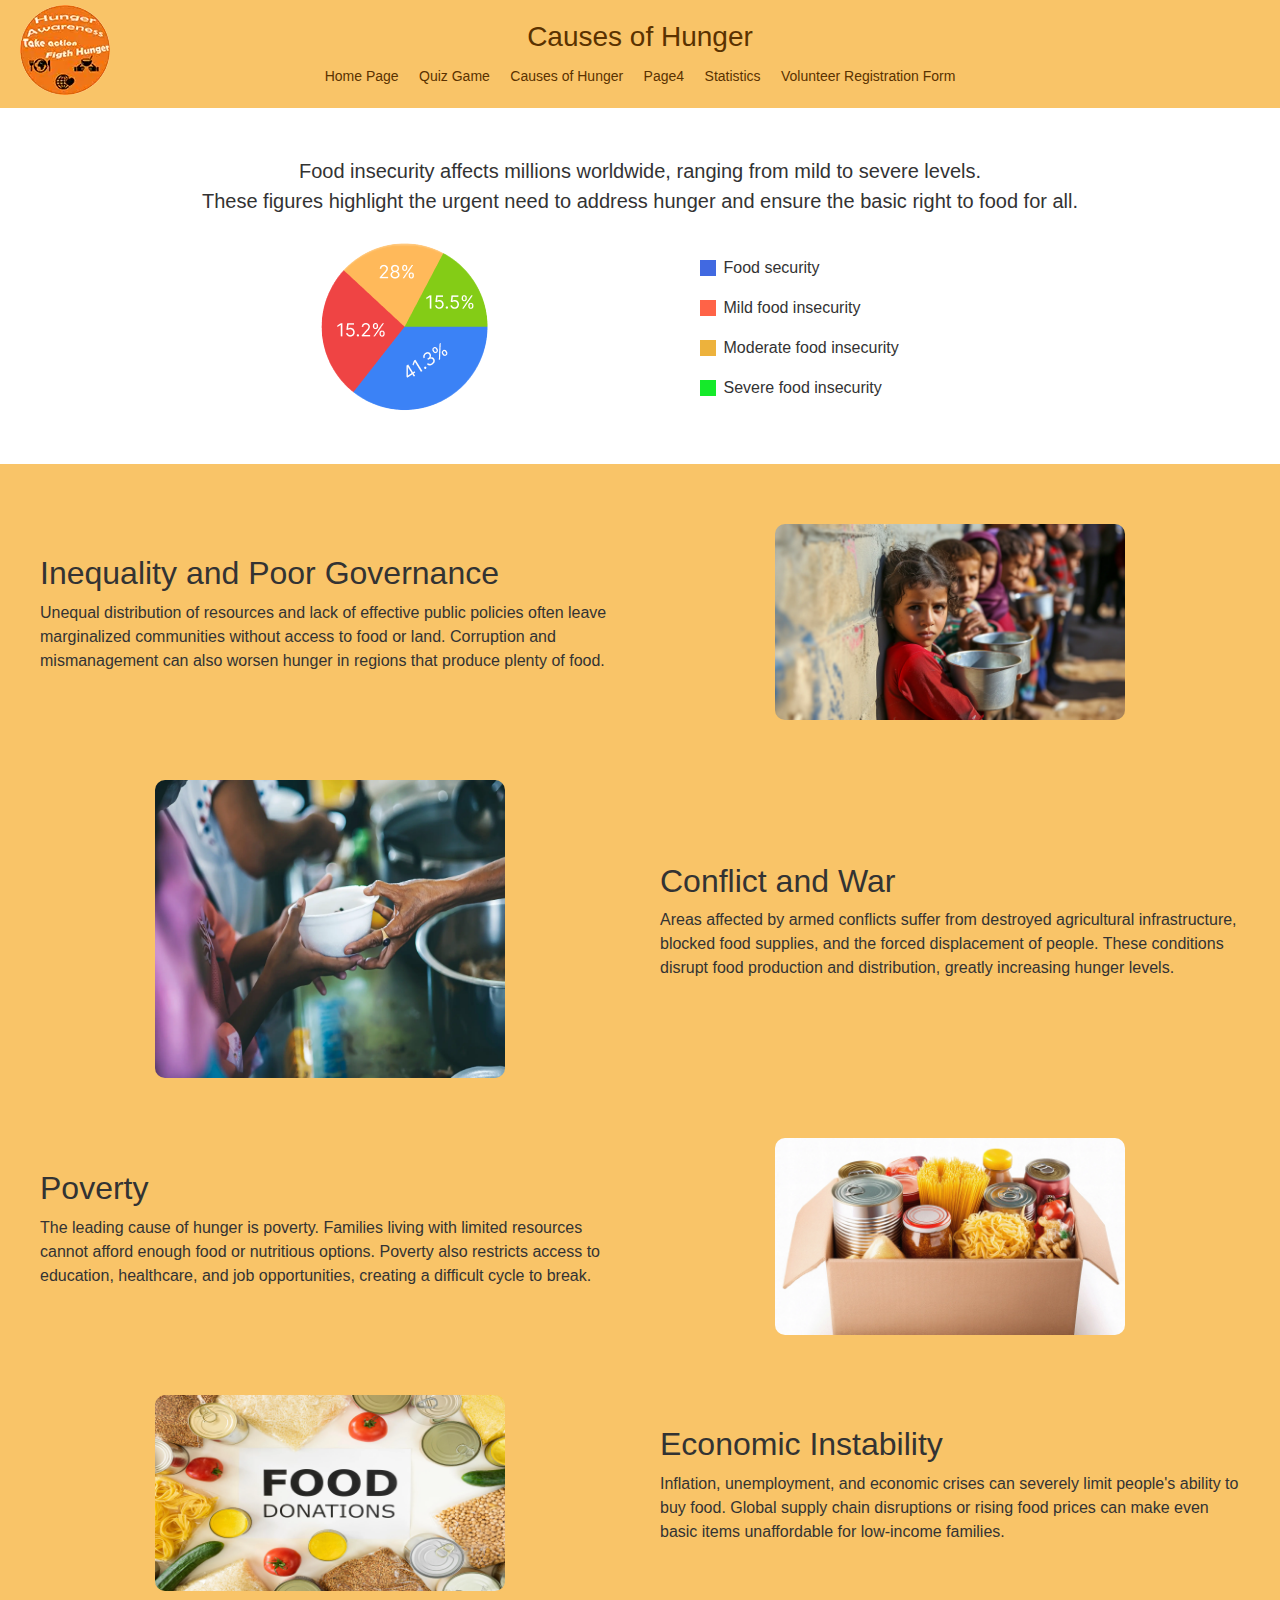
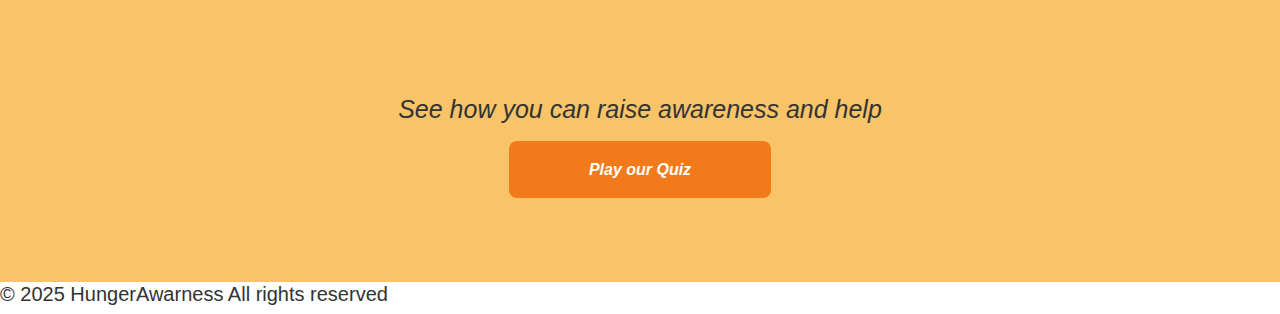
<file: index.html>
<!-- Home Page
 Made by: Nerijus Kmitas
 Student ID x24170232 -->

<!DOCTYPE html>
<html lang="en">

<head>
  <meta charset="UTF-8" />
  <meta name="viewport" content="width=device-width, initial-scale=1.0" />
  <title>Every Meal Counts</title>

  <!-- Bootstrap CSS -->
  <link href="https://cdn.jsdelivr.net/npm/bootstrap@5.3.0/dist/css/bootstrap.min.css" rel="stylesheet">
  <!-- My style CSS-->
  <link rel="stylesheet" href="css/style.css" />

</head>

<body>
  <!-- Header that will be displayed across all page -->
  <header class="header">
    <div class="header-left">
      <!-- Logo was created by Nerijus Kmitas -->
      <img src="images/logo.webp" alt="Fight Hunger Logo" class="mainLogo" />
    </div>
    <div class="header-center">
      <h1>Causes of Hunger</h1>
      <nav class="nav-links">
        <a href="index.html">Home Page</a>
        <a href="indexPage2.html">Quiz Game</a>
        <a href="indexPage3.html">Causes of Hunger</a>
        <a href="page4.html">Page4</a>
        <a href="indexPage5.html">Statistics</a>
        <a href="indexPage6.html">Volunteer Registration Form</a>
      </nav>
    </div>
  </header>

  <!-- Bootstrap Section with full-width background and centered content -->
  <div class="py-5"> <!-- This line of code used to apply spacing top and bottom -->
    <div class="container text-center"> <!-- For text to be centered -->
      <p class="fs-5"> <!-- Font size for the text below -->
        Food insecurity affects millions worldwide, ranging from mild to severe levels.<br>
        These figures highlight the urgent need to address hunger and ensure the basic right to food for all.
      </p>
      <!-- To allign text in the center on the same row, in horizontal and vertical -->
      <div class="row align-items-center justify-content-center mt-4">
        <!-- Chart Image -->
        <div class="col-md-6 text-center">
          <img src="images/chart.png" alt="Pie Chart" class="img-fluid" >
        </div>

        <!-- Legend -->
        <div class="col-md-5 text-start">
          <div class="d-flex flex-column gap-3">
            <!-- Bootstarp to make container a flexbox and adjust vertical spacing -->
            <!-- Flexbox for individual row to center vertically text and color box adjust the gap between them
             applied the same for every element in Legend -->
            <div class="d-flex align-items-center gap-2">
              <span class="color" style="background-color:#4169e1;"></span> Food security
            </div>
            <div class="d-flex align-items-center gap-2">
              <span class="color" style="background-color:#ff6347;"></span> Mild food insecurity
            </div>
            <div class="d-flex align-items-center gap-2">
              <span class="color" style="background-color:#edb23c;"></span> Moderate food insecurity
            </div>
            <div class="d-flex align-items-center gap-2">
              <span class="color" style="background-color:#15ea2a;"></span> Severe food insecurity
            </div>
          </div>
        </div>
      </div>
    </div>
  </div>

  <div class="info">

    <div class="info-row normal">
      <div class="info-text">
        <h2>Inequality and Poor Governance</h2>
        <p>Unequal distribution of resources and lack of effective public policies often leave marginalized communities
          without access to food or land. Corruption and mismanagement can also worsen hunger in regions that produce
          plenty of food.</p>
      </div>
      <div class="info-image">
        <!-- Image source: https://www.vecteezy.com/photo/36708019-ai-generated-poor-kids-standing-in-line-holding-empty-pots -->
        <img src="images/image1.webp" alt="Fight Hunger Logo" class="logo" />
      </div>
    </div>

    <div class="info-row reverse">
      <div class="info-text">
        <h2>Conflict and War</h2>
        <p>Areas affected by armed conflicts suffer from destroyed agricultural infrastructure, blocked food supplies,
          and
          the forced displacement of people. These conditions disrupt food production and distribution, greatly
          increasing
          hunger levels.</p>
      </div>
      <div class="info-image">
        <!-- Image source: https://www.vecteezy.com/photo/44426317-hungry-homeless-people-request-free-food-donations-from-volunteers-social-concept-of-helping -->
        <img src="images/image2.webp" alt="Fight Hunger Logo" class="logo" />
      </div>
    </div>

    <div class="info-row normal">
      <div class="info-text">
        <h2>Poverty</h2>
        <p>The leading cause of hunger is poverty. Families living with limited resources cannot afford enough food or
          nutritious options. Poverty also restricts access to education, healthcare, and job opportunities, creating a
          difficult cycle to break.</p>
      </div>
      <div class="info-image">
        <!-- Image source: https://www.vecteezy.com/photo/65443145-food-in-a-cardboard-box-on-white-background -->
        <img src="images/image3.webp" alt="Fight Hunger Logo" class="logo" />
      </div>
    </div>

    <div class="info-row reverse">
      <div class="info-text">
        <h2>Economic Instability</h2>
        <p>Inflation, unemployment, and economic crises can severely limit people's ability to buy food. Global supply
          chain disruptions or rising food prices can make even basic items unaffordable for low-income families.</p>
      </div>
      <div class="info-image">
        <!-- Image source: https://www.freepik.com/free-photo/top-view-food-donation_10856841.htm#fromView=keyword&page=2&position=4&uuid=04bd12d9-b9c7-4d3a-aa1f-7591208bac5f&query=Hunger+Relief+Awareness -->
        <img src="images/image4.webp" alt="Fight Hunger Logo" class="logo" />
      </div>
    </div>

    <div class="footer">
      <p><em>See how you can raise awareness and help</em></p>
      <div class="quiz-button">
        <a href="indexPage2.html" id="quizButton">Play our Quiz</a>
      </div>
    </div>
  </div>

  <footer>
    <h5>&copy; 2025 HungerAwarness All rights reserved</h5>
  </footer>

  <!-- Bootstrap JavaScript Bundle -->
  <script src="https://cdn.jsdelivr.net/npm/bootstrap@5.3.0/dist/js/bootstrap.bundle.min.js"></script>
  <!-- My JavaScript -->
  <script src="js/javaScript.js"></script>


</body>

</html>
</file>
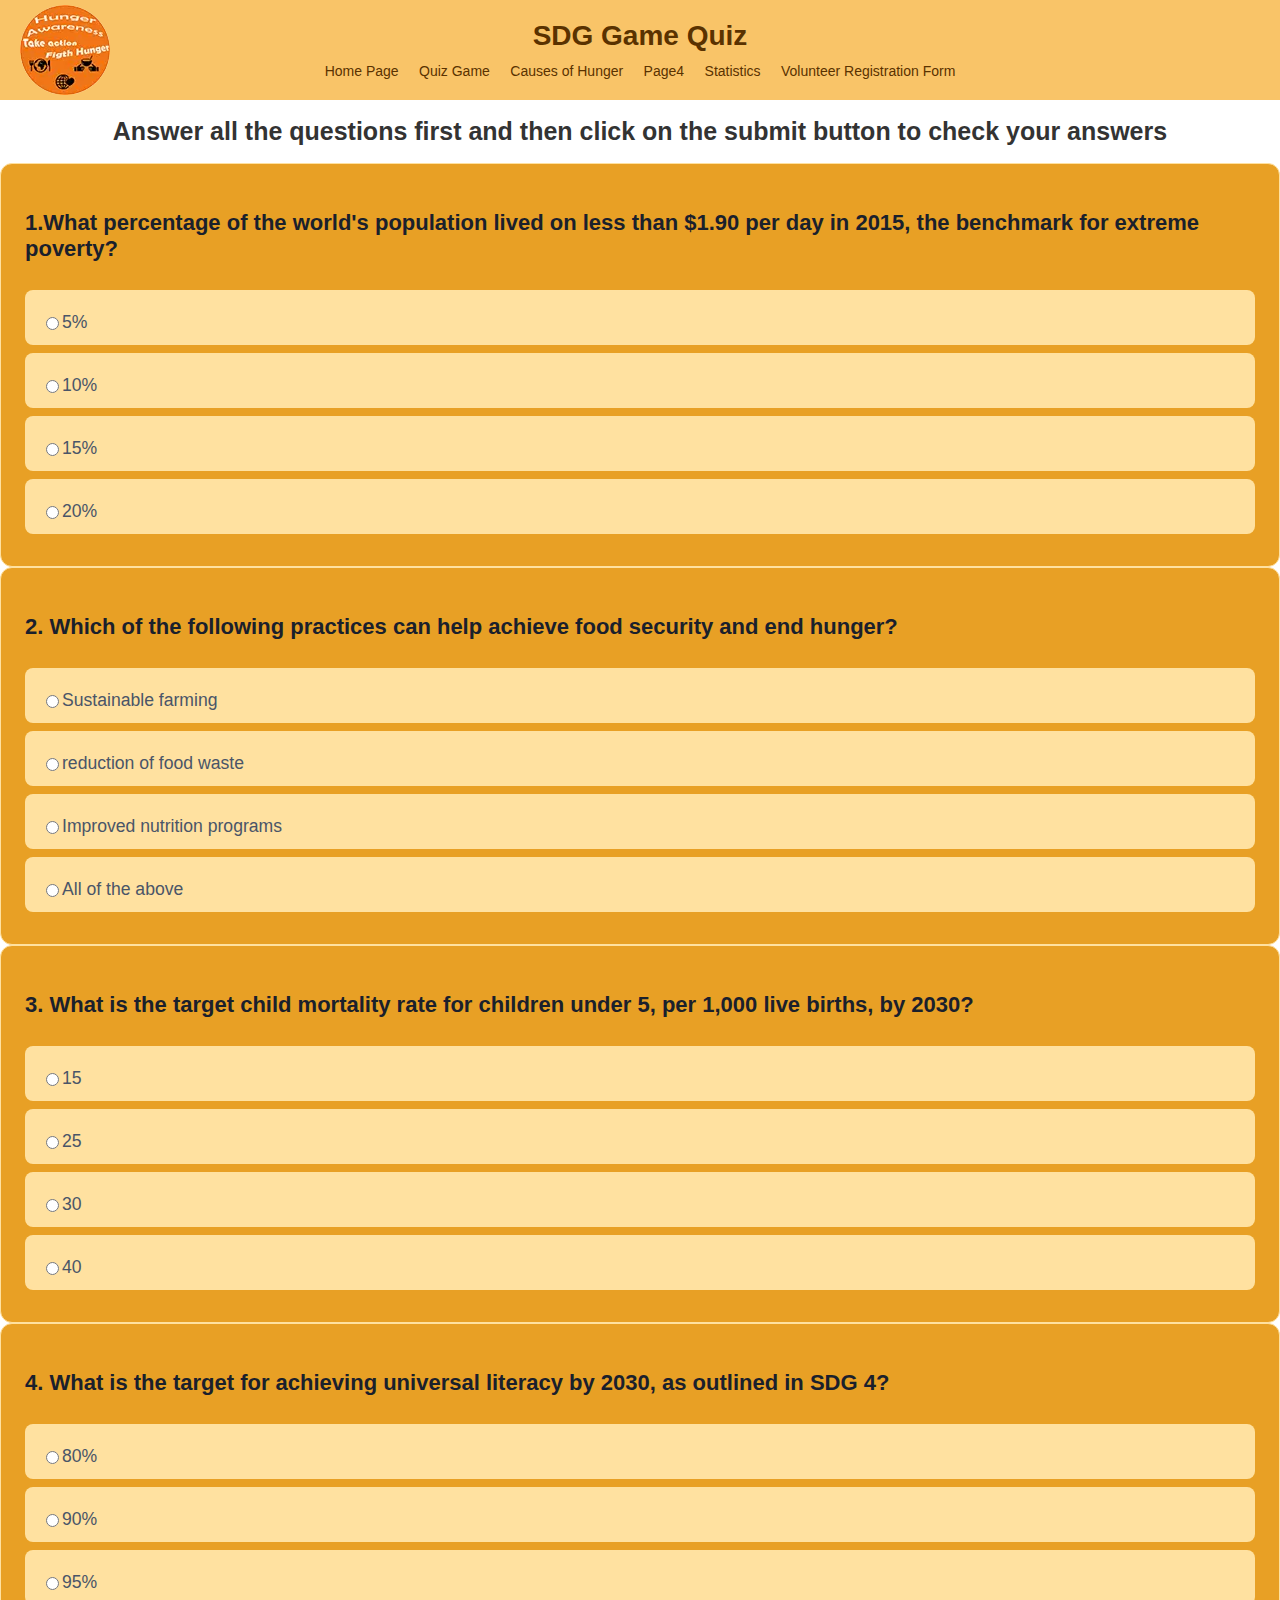
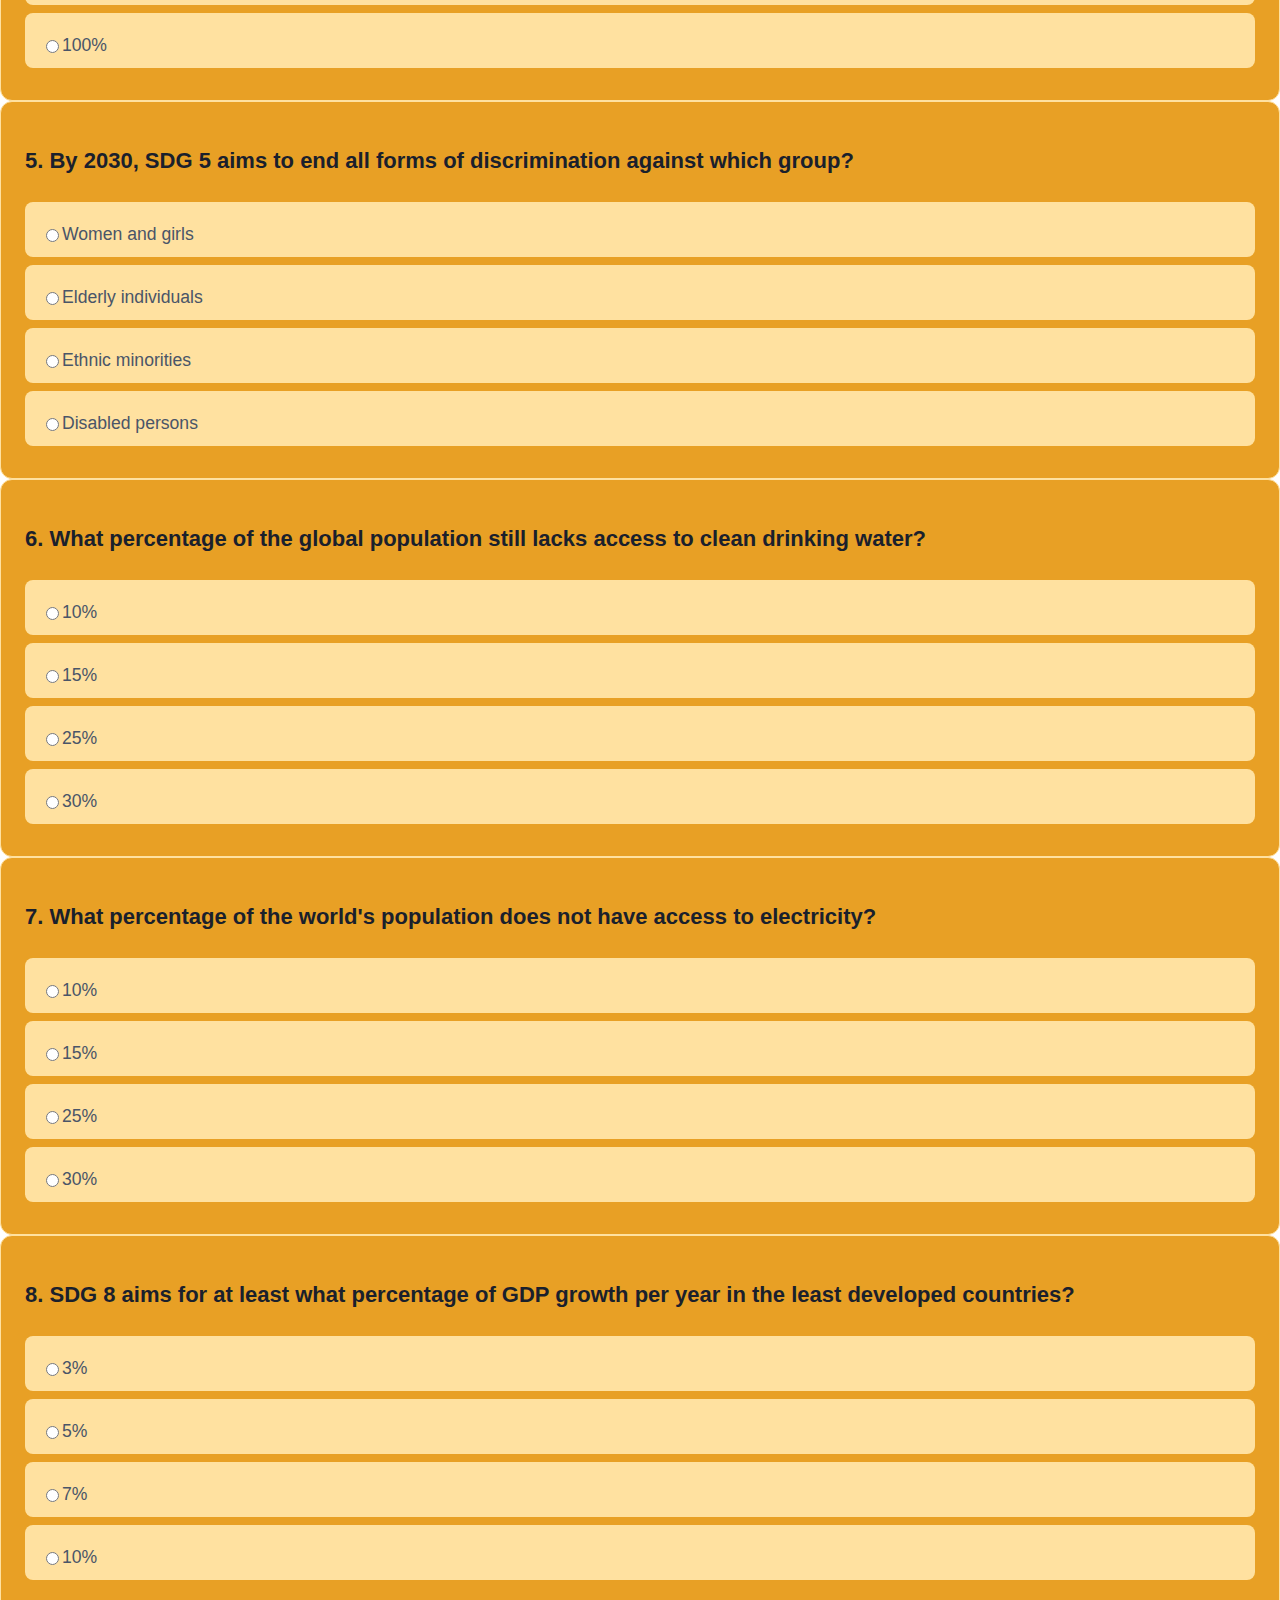
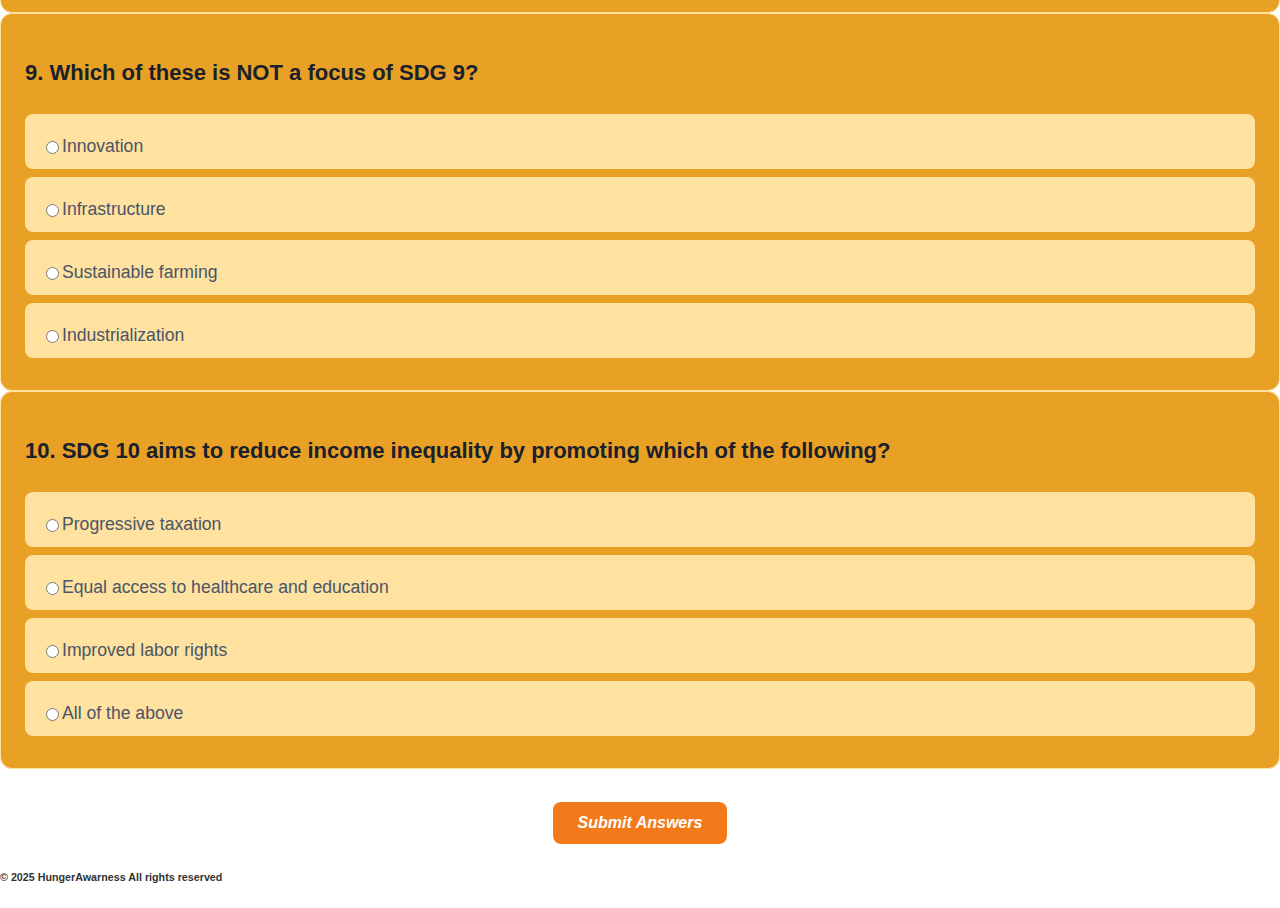
<file: indexPage2.html>
<!-- Quiz page
 Made by: Mateus Silva De Oliveira
 Student ID x23316748 -->

<!DOCTYPE html>
<html lang="en">

<head>
    <meta charset="UTF-8">
    <meta name="viewport" content="width=device-width, initial-scale=1.0">
    <link rel="stylesheet" href="css/style.css">
    <title>Page 2</title>
</head>

<body>
    <!-- Header -->
    <header class="header">
        <div class="header-left">
            <img src="images/logo.webp" alt="Fight Hunger Logo" class="mainLogo" />
        </div>

        <div class="header-center">
            <h1>SDG Game Quiz</h1>
            <nav class="nav-links">
                <a href="index.html">Home Page</a>
                <a href="indexPage2.html">Quiz Game</a>
                <a href="indexPage3.html">Causes of Hunger</a>
                <a href="page4.html">Page4</a>
                <a href="indexPage5.html">Statistics</a>
                <a href="indexPage6.html">Volunteer Registration Form</a>
            </nav>
        </div>
    </header>
    <div class="quiz">
        <h1>
            Answer all the questions first and then click on the submit button to check your answers
        </h1>

        <!-- Question 1 -->
        <div class="questionBlock">
            <p class="questionText">1.What percentage of the world's population lived on less than $1.90 per day in
                2015, the benchmark for extreme poverty?</p>
            <table class="optionsTable">
                <tr>
                    <td>
                        <label>
                            <input type="radio" name="q1" value="5%"> 5%
                        </label>
                    </td>
                </tr>
                <tr>
                    <td>
                        <label>
                            <input type="radio" name="q1" value="10%"> 10%
                        </label>
                    </td>
                </tr>
                <tr>
                    <td>
                        <label>
                            <input type="radio" name="q1" value="15%"> 15%
                        </label>
                    </td>
                </tr>
                <tr>
                    <td>
                        <label>
                            <input type="radio" name="q1" value="20%"> 20%
                        </label>
                    </td>
                </tr>
            </table>
        </div>
        <!-- Question 2 -->
        <div class="questionBlock">
            <p class="questionText">2. Which of the following practices can help achieve food security and end hunger?
            </p>
            <table class="optionsTable">
                <tr>
                    <td>
                        <label>
                            <input type="radio" name="q2" value="Sustainable farming"> Sustainable farming
                        </label>
                    </td>
                </tr>
                <tr>
                    <td>
                        <label>
                            <input type="radio" name="q2" value="reduction of food waste"> reduction of food waste
                        </label>
                    </td>
                </tr>
                <tr>
                    <td>
                        <label>
                            <input type="radio" name="q2" value="Improved nutrition programs"> Improved nutrition
                            programs
                        </label>
                    </td>
                </tr>
                <tr>
                    <td>
                        <label>
                            <input type="radio" name="q2" value="All of the above"> All of the above
                        </label>
                    </td>
                </tr>
            </table>
        </div>
        <!-- Question 3 -->
        <div class="questionBlock">
            <p class="questionText">3. What is the target child mortality rate for children under 5, per 1,000 live
                births, by 2030?</p>
            <table class="optionsTable">
                <tr>
                    <td>
                        <label>
                            <input type="radio" name="q3" value="A15"> 15
                        </label>
                    </td>
                </tr>
                <tr>
                    <td>
                        <label>
                            <input type="radio" name="q3" value="25"> 25
                        </label>
                    </td>
                </tr>
                <tr>
                    <td>
                        <label>
                            <input type="radio" name="q3" value="30"> 30
                        </label>
                    </td>
                </tr>
                <tr>
                    <td>
                        <label>
                            <input type="radio" name="q3" value="40"> 40
                        </label>
                    </td>
                </tr>
            </table>
        </div>
        <!-- Question 4 -->
        <div class="questionBlock">
            <p class="questionText">4. What is the target for achieving universal literacy by 2030, as outlined in SDG
                4?</p>
            <table class="optionsTable">
                <tr>
                    <td>
                        <label>
                            <input type="radio" name="q4" value="80%"> 80%
                        </label>
                    </td>
                </tr>
                <tr>
                    <td>
                        <label>
                            <input type="radio" name="q4" value="90%"> 90%
                        </label>
                    </td>
                </tr>
                <tr>
                    <td>
                        <label>
                            <input type="radio" name="q4" value="95%"> 95%
                        </label>
                    </td>
                </tr>
                <tr>
                    <td>
                        <label>
                            <input type="radio" name="q4" value="100%"> 100%
                        </label>
                    </td>
                </tr>
            </table>
        </div>
        <!-- Question 5 -->
        <div class="questionBlock">
            <p class="questionText">5. By 2030, SDG 5 aims to end all forms of discrimination against which group?</p>
            <table class="optionsTable">
                <tr>
                    <td>
                        <label>
                            <input type="radio" name="q5" value="Women and girls"> Women and girls
                        </label>
                    </td>
                </tr>
                <tr>
                    <td>
                        <label>
                            <input type="radio" name="q5" value="Elderly individuals"> Elderly individuals
                        </label>
                    </td>
                </tr>
                <tr>
                    <td>
                        <label>
                            <input type="radio" name="q5" value="Ethnic minorities"> Ethnic minorities
                        </label>
                    </td>
                </tr>
                <tr>
                    <td>
                        <label>
                            <input type="radio" name="q5" value="Disabled persons"> Disabled persons
                        </label>
                    </td>
                </tr>
            </table>
        </div>
        <!-- Question 6 -->
        <div class="questionBlock">
            <p class="questionText">6. What percentage of the global population still lacks access to clean drinking
                water?</p>
            <table class="optionsTable">
                <tr>
                    <td>
                        <label>
                            <input type="radio" name="q6" value="10%"> 10%
                        </label>
                    </td>
                </tr>
                <tr>
                    <td>
                        <label>
                            <input type="radio" name="q6" value="15%"> 15%
                        </label>
                    </td>
                </tr>
                <tr>
                    <td>
                        <label>
                            <input type="radio" name="q6" value="25%"> 25%
                        </label>
                    </td>
                </tr>
                <tr>
                    <td>
                        <label>
                            <input type="radio" name="q6" value="30%"> 30%
                        </label>
                    </td>
                </tr>
            </table>
        </div>
        <!-- Question 7 -->
        <div class="questionBlock">
            <p class="questionText">7. What percentage of the world's population does not have access to electricity?
            </p>
            <table class="optionsTable">
                <tr>
                    <td>
                        <label>
                            <input type="radio" name="q7" value="10%"> 10%
                        </label>
                    </td>
                </tr>
                <tr>
                    <td>
                        <label>
                            <input type="radio" name="q7" value="15%"> 15%
                        </label>
                    </td>
                </tr>
                <tr>
                    <td>
                        <label>
                            <input type="radio" name="q7" value="25%"> 25%
                        </label>
                    </td>
                </tr>
                <tr>
                    <td>
                        <label>
                            <input type="radio" name="q7" value="30%"> 30%
                        </label>
                    </td>
                </tr>
            </table>
        </div>
        <!-- Question 8 -->
        <div class="questionBlock">
            <p class="questionText">8. SDG 8 aims for at least what percentage of GDP growth per year in the least
                developed countries?</p>
            <table class="optionsTable">
                <tr>
                    <td>
                        <label>
                            <input type="radio" name="q8" value="3%"> 3%
                        </label>
                    </td>
                </tr>
                <tr>
                    <td>
                        <label>
                            <input type="radio" name="q8" value="5%"> 5%
                        </label>
                    </td>
                </tr>
                <tr>
                    <td>
                        <label>
                            <input type="radio" name="q8" value="7%"> 7%
                        </label>
                    </td>
                </tr>
                <tr>
                    <td>
                        <label>
                            <input type="radio" name="q8" value="10%"> 10%
                        </label>
                    </td>
                </tr>
            </table>
        </div>
        <!--Question 9-->
        <div class="questionBlock">
            <p class="questionText">9. Which of these is NOT a focus of SDG 9?</p>
            <table class="optionsTable">
                <tr>
                    <td>
                        <label>
                            <input type="radio" name="q9" value="Innovation"> Innovation
                        </label>
                    </td>
                </tr>
                <tr>
                    <td>
                        <label>
                            <input type="radio" name="q9" value="Infrastructure"> Infrastructure
                        </label>
                    </td>
                </tr>
                <tr>
                    <td>
                        <label>
                            <input type="radio" name="q9" value="Sustainable farming"> Sustainable farming
                        </label>
                    </td>
                </tr>
                <tr>
                    <td>
                        <label>
                            <input type="radio" name="q9" value="Industrialization"> Industrialization
                        </label>
                    </td>
                </tr>
            </table>
        </div>
        <!--Question 10-->
        <div class="questionBlock">
            <p class="questionText">10. SDG 10 aims to reduce income inequality by promoting which of the following?</p>
            <table class="optionsTable">
                <tr>
                    <td>
                        <label>
                            <input type="radio" name="q10" value="Progressive taxation"> Progressive taxation
                        </label>
                    </td>
                </tr>
                <tr>
                    <td>
                        <label>
                            <input type="radio" name="q10" value="Equal access to healthcare and education"> Equal
                            access to healthcare and education
                        </label>
                    </td>
                </tr>
                <tr>
                    <td>
                        <label>
                            <input type="radio" name="q10" value="Improved labor rights"> Improved labor rights
                        </label>
                    </td>
                </tr>
                <tr>
                    <td>
                        <label>
                            <input type="radio" name="q10" value="All of the above"> All of the above
                        </label>
                    </td>
                </tr>
            </table>
        </div>
        <div class="BTNBlock">
            <table class="TableBTN">
                <tr>
                    <td>
                        <label>
                            <input id="submitBTN" type="button" value="Submit Answers">
                        </label>
                    </td>
                </tr>
            </table>
        </div>
    </div>

    <footer>
        <h6>&copy; 2025 HungerAwarness All rights reserved</h6>
    </footer>

    <script src="js/javaScript.js"></script>



</body>

</html>


</body>

</html>
</file>
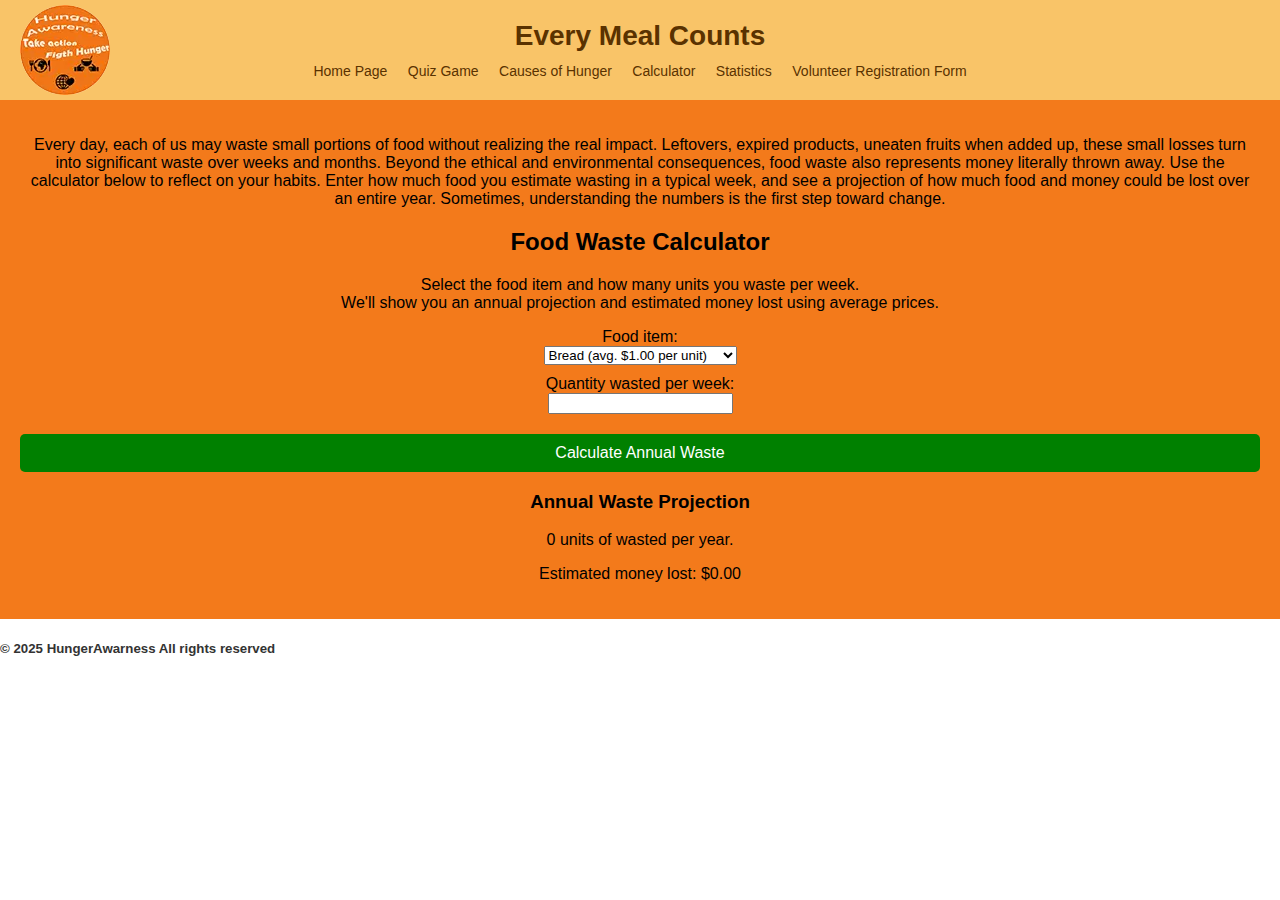
<file: indexPage4.html>
<!-- Calculator
 Made by: Mateus Silva De Oliveira
 Student ID x23316748 -->

<!DOCTYPE html>
<html lang="en">
<head>
    <meta charset="UTF-8">
    <meta name="viewport" content="width=device-width, initial-scale=1.0">
    <link rel="stylesheet" href="css/style.css">
    <title>Document</title>
</head>
<body>
    
    <header class="header">
    <div class="header-left">
      <img src="images/logo.webp" alt="Fight Hunger Logo" class="mainLogo" />
    </div>

    <div class="header-center">
      <h1>Every Meal Counts</h1>
      <nav class="nav-links">
        <a href="index.html">Home Page</a>
        <a href="indexPage2.html">Quiz Game</a>
        <a href="indexPage3.html">Causes of Hunger</a>
        <a href="indexPage4.html">Calculator</a>
        <a href="indexPage5.html">Statistics</a>
        <a href="indexPage6.html">Volunteer Registration Form</a>
      </nav>
    </div>
  </header>

    <main class="action">
        <section>
            <p class="text">Every day, each of us may waste small portions of food without realizing the real impact. Leftovers, expired products, uneaten fruits when added up, these small losses turn into significant waste over weeks and months. Beyond the ethical and environmental consequences, food waste also represents money literally thrown away. Use the calculator below to reflect on your habits. Enter how much food you estimate wasting in a typical week, and see a projection of how much food and money could be lost over an entire year. Sometimes, understanding the numbers is the first step toward change.</p>
        </section>

        <section>
            <div>
                <h2>Food Waste Calculator</h2>
                <p class="text">Select the food item and how many units you waste per week.<br>We'll show you an annual projection and estimated money lost using average prices.</p>

                <div class="text">
                    <label>Food item:</label>
                    <select id="foodItem">
                        <option value="bread">Bread (avg. $1.00 per unit)</option>
                        <option value="apple">Apple (avg. $0.50 per unit)</option>
                        <option value="milk">Milk (avg. $3.00 per unit)</option>
                        <option value="potato">Potato (avg. $0.20 per unit)</option>
                        <option value="tomato">Tomato (avg. $0.70 per unit)</option>
                        <option value="broccoli">Broccoli (avg. $2.00 per unit)</option>
                        <option value="eggs">Eggs (avg. $0.25 per unit)</option>
                    </select>
                </div>

                <div class="text">
                    <label>Quantity wasted per week:</label>
                    <input type="text" id="quantityWasted">
                </div>

                <button id="calculateWasteBtn">Calculate Annual Waste</button>

                <div class="text">
                    <h3>Annual Waste Projection</h3>
                    <p><span id="annualUnits">0</span> units of <span id="foodItemName"></span> wasted per year.</p>
                    <p>Estimated money lost: $<span id="estimatedMoney">0.00</span></p>
                </div>
            </div>
        </section>
    </main>

    <footer>
      <h5>&copy; 2025 HungerAwarness All rights reserved</h5>
    </footer>

 <script src="js/javaScript.js" defer></script>   
</body>
</html>
</file>
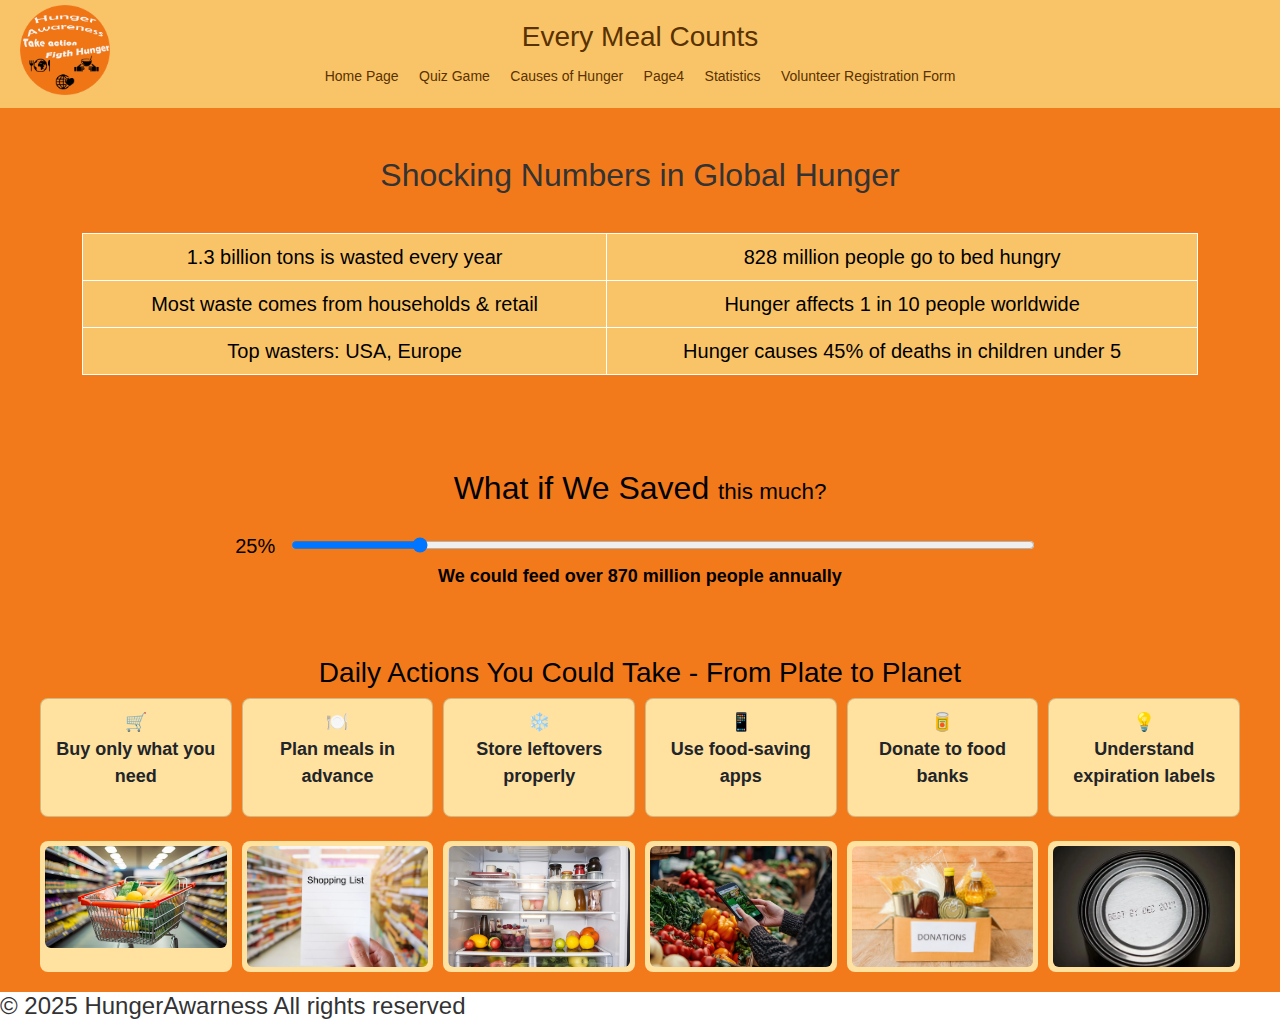
<file: indexPage5.html>
<!-- Statistics page
 Made by: Nerijus Kmitas
 Student ID x24170232 -->

<!DOCTYPE html>
<html lang="en">

<head>
  <meta charset="UTF-8" />
  <meta name="viewport" content="width=device-width, initial-scale=1.0" />
  <title>Every Meal Counts</title>

  <!-- Bootstrap CSS -->
  <link href="https://cdn.jsdelivr.net/npm/bootstrap@5.3.3/dist/css/bootstrap.min.css" rel="stylesheet">
  <!-- My style CSS -->
  <link rel="stylesheet" href="css/style.css" />
</head>

<body>

  <!-- Header -->
  <header class="header">
    <div class="header-left">
      <img src="images/logo.png" alt="Fight Hunger Logo" class="mainLogo" />
    </div>

    <div class="header-center">
      <h1>Every Meal Counts</h1>
      <nav class="nav-links">
        <a href="index.html">Home Page</a>
        <a href="indexPage2.html">Quiz Game</a>
        <a href="indexPage3.html">Causes of Hunger</a>
        <a href="page4.html">Page4</a>
        <a href="indexPage5.html">Statistics</a>
        <a href="indexPage6.html">Volunteer Registration Form</a>
      </nav>
    </div>
  </header>

  <!-- Hunger Stats Table -->
  <section class="hunger-stats py-5">
    <div class="container">
      <h2 class="text-center mb-4">Shocking Numbers in Global Hunger</h2>
      <div class="table-responsive">
        <table class="table table-bordered text-center">
          <tr>
            <td>1.3 billion tons is wasted every year</td>
            <td>828 million people go to bed hungry</td>
          </tr>
          <tr>
            <td>Most waste comes from households & retail</td>
            <td>Hunger affects 1 in 10 people worldwide</td>
          </tr>
          <tr>
            <td>Top wasters: USA, Europe</td>
            <td>Hunger causes 45% of deaths in children under 5</td>
          </tr>
        </table>
      </div>
    </div>
  </section>

  <!-- Slider Section -->
  <section class="slider-section">
    <h2>What if We Saved <span class="small">this much?</span></h2>
    <div class="slider-container">
      <label></label><span id="sliderValue">25%</span></label> <!-- By default it is set to 25 % -->
      <input type="range" id="rangeSlider" min="10" max="100" step="5" value="25" />
      <p id="sliderText">We could feed over 870 million people annually</p>
    </div>
  </section>

  <!-- Action Cards and Pictures Section -->
  <section class="action">
    <h3>Daily Actions You Could Take - From Plate to Planet</h3>
    <div class="grid">
      <div class="card">🛒<p>Buy only what you need</p>
      </div>
      <div class="card">🍽️<p>Plan meals in advance</p>
      </div>
      <div class="card">❄️<p>Store leftovers properly</p>
      </div>
      <div class="card">📱<p>Use food-saving apps</p>
      </div>
      <div class="card">🥫<p>Donate to food banks</p>
      </div>
      <div class="card">💡<p>Understand expiration labels</p>
      </div>
    </div>
    <br>

    <!-- Pictures grid starts here -->
    <div class="grid">
      <div class="picture">
        <!-- Image resource: https://www.vecteezy.com/photo/35942635-ai-generated-close-up-of-full-shopping-cart-in-grocery-store-ai-generated -->
        <img src="images/image5.webp" alt="Food trolley picture" class="food" />
      </div>
      <div class="picture">
        <!-- Image resource: https://www.vecteezy.com/photo/6729718-hand-holding-shopping-list-over-supermarket-blur-background -->
        <img src="images/image6.webp" alt="Shopping list picture" class="food" />
      </div>
      <div class="picture">
        <!-- Image resource: https://www.vecteezy.com/photo/24495319-opening-fridge-to-make-shopping-list-generate-ai -->
        <img src="images/image7.webp" alt="Fridge with leftovers" class="food" />
      </div>
      <div class="picture">
        <!-- Image resource: https://www.vecteezy.com/photo/66242217-person-holding-a-smartphone-next-to-fresh-vegetables-on-display -->
        <img src="images/image8.webp" alt="Using food app" class="food" />
      </div>
      <div class="picture">
        <!-- Image resource: https://www.vecteezy.com/photo/5571457-donations-box-with-canned-food-on-wooden-table-background-pasta-canned-goods-and-dry-food-non-perishable-with-cooking-oil-rice-noodles-spaghetti-macaroni-donations-food -->
        <img src="images/image9.webp" alt="Food donation" class="food" />
      </div>
      <div class="picture">
        <!-- Image resource: https://ie.pinterest.com/pin/1002473198277910655/ -->
        <img src="images/image10.webp" alt="Expiration label" class="food" />
      </div>
    </div>
  </section>

  <!-- Footer for 'All rights reserved' at the bottom of every page -->
  <footer>
    <h4>&copy; 2025 HungerAwarness All rights reserved</h4>
  </footer>

  <!-- Bootstrap JavaScript CSS -->
  <script src="https://cdn.jsdelivr.net/npm/bootstrap@5.3.3/dist/js/bootstrap.bundle.min.js"></script>

  <!-- My JavaScript -->
  <script src="js/javaScript.js" defer></script>
</body>

</html>
</file>
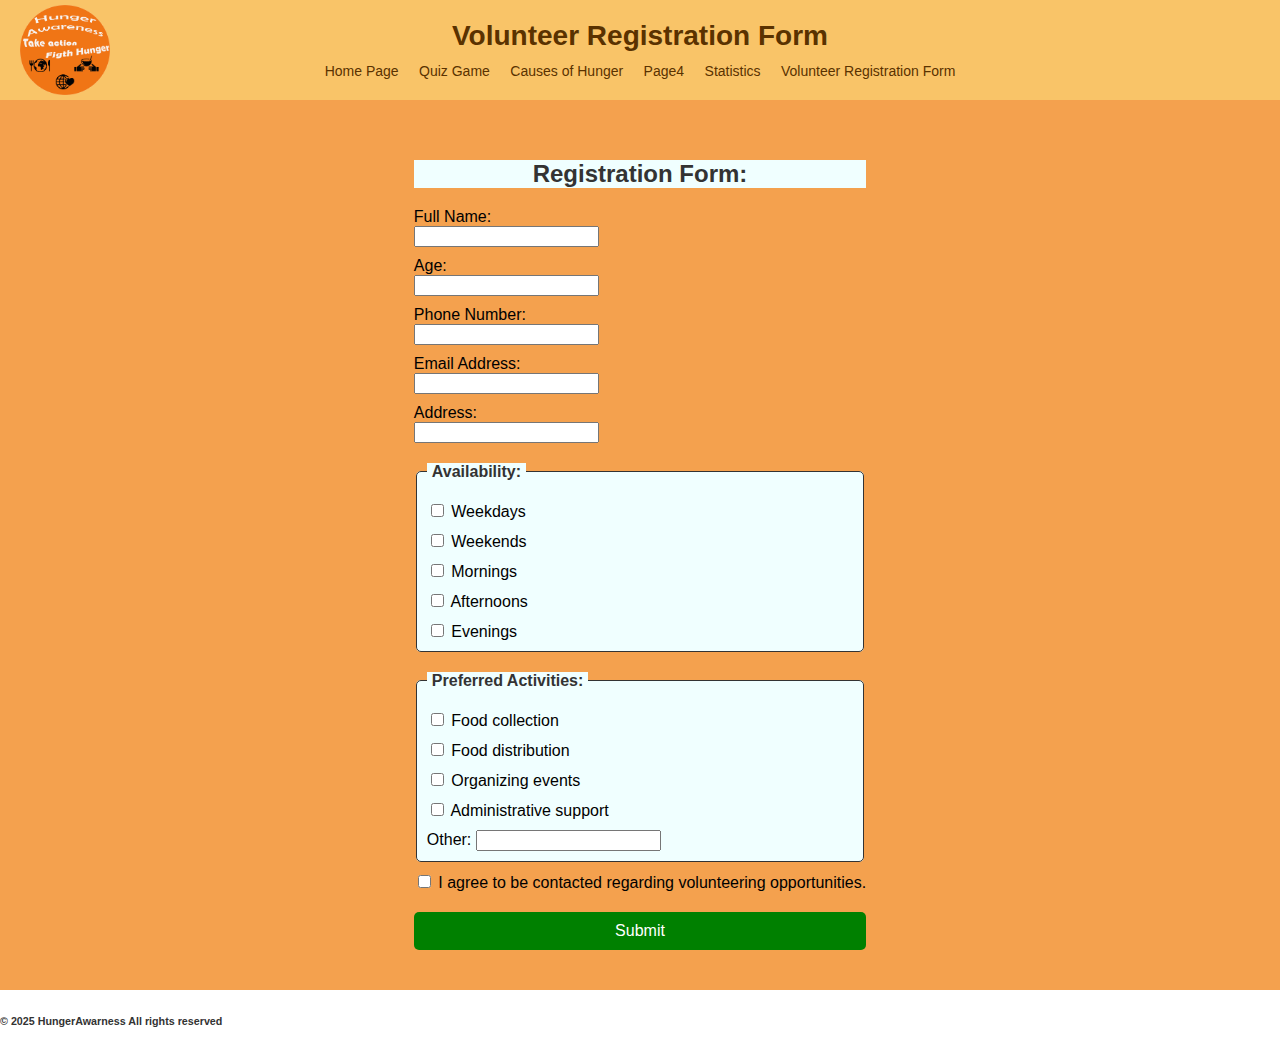
<file: indexPage6.html>
<!-- Volunteer Registration Form
 Made by: Maria Eduarda Tavares
 Student ID x23351080-->

<!DOCTYPE html>
<html lang="en">

<head>
  <meta charset="UTF-8">
  <meta name="viewport" content="width=device-width, initial-scale=1.0">
  <title>Volunteer Registration Form</title>
  <link rel="stylesheet" href="css/style.css">
</head>

<body>
  <!-- Header that will be displayed across all page -->
  <header class="header">
    <div class="header-left">
      <!-- Logo was created by Nerijus Kmitas -->
      <img src="images/logo.png" alt="Fight Hunger Logo" class="mainLogo" />
    </div>

    <!-- Volunteer registration form -->
    <div class="header-center">
      <h1>Volunteer Registration Form</h1>
      <!-- Navigation links to other pages -->
      <nav class="nav-links">
        <a href="index.html">Home Page</a>
        <a href="indexPage2.html">Quiz Game</a>
        <a href="indexPage3.html">Causes of Hunger</a>
        <a href="page4.html">Page4</a>
        <a href="indexPage5.html">Statistics</a>
        <a href="indexPage6.html">Volunteer Registration Form</a>
      </nav>
    </div>
  </header>

  <div class="form">
    <form id="volunteerForm">
      <h2>Registration Form:</h2>

      <!-- Text box for full name -->
      <label>Full Name:</label>
      <input type="text" name="name" required>

      <!-- Number box for age -->
      <label>Age:</label>
      <input type="number" name="age" min="1" required>

      <!-- Text box for phone number -->
      <label>Phone Number:</label>
      <input type="tel" name="phone" required>

      <!-- Text box for email -->
      <label>Email Address:</label>
      <input type="email" name="email" required>

      <!-- Text box for address -->
      <label>Address:</label>
      <input type="text" name="address" required>

      <!-- Checkboxes for availability times -->
      <fieldset>
        <legend>Availability:</legend>
        <label><input type="checkbox" name="availability" value="Weekdays"> Weekdays</label>
        <label><input type="checkbox" name="availability" value="Weekends"> Weekends</label>
        <label><input type="checkbox" name="availability" value="Mornings"> Mornings</label>
        <label><input type="checkbox" name="availability" value="Afternoons"> Afternoons</label>
        <label><input type="checkbox" name="availability" value="Evenings"> Evenings</label>
      </fieldset>

      <!-- Checkboxes for volunteer activities -->
      <fieldset>
        <legend>Preferred Activities:</legend>
        <label><input type="checkbox" name="activities" value="Food collection"> Food collection</label>
        <label><input type="checkbox" name="activities" value="Food distribution"> Food distribution</label>
        <label><input type="checkbox" name="activities" value="Organizing events"> Organizing events</label>
        <label><input type="checkbox" name="activities" value="Administrative support"> Administrative support</label>
        <label>Other: <input type="text" name="other"></label>
      </fieldset>

      <!-- Checkbox for consent -->
      <label><input type="checkbox" name="consent" required> I agree to be contacted regarding volunteering
        opportunities.</label>

      <!-- Submit button to send the form -->
      <button type="submit">Submit</button>
    </form>
  </div>
  
  <div id="thanksMessage" style="display: none;">
    <h2>Thanks for volunteering!</h2>
  </div>

  <footer>
    <h6>&copy; 2025 HungerAwarness All rights reserved</h6>
  </footer>

  <!-- link for the JavaScript page-->
  <script src="js/javaScript.js"></script>

</body>

</html>
</file>
<file: css/style.css>
/* Page 1 style.css 
Home page and Statistics page
Made by: Nerijus Kmitas
Student ID x24170232*/


/* Base styling for every page */
body {
  font-family: Arial, sans-serif;
  /* font style */
  margin: 0;
  color: #333;
  /* font colour */
}

/* Header section */
.header {
  background-color: #f9c468;
  /* background colour */
  display: flex;
  align-items: center;
  padding: 20px;
  justify-content: center;
  position: relative;
  /* Required to absolutely position logo */
  flex-wrap: wrap;
}

/* Main logo position */
.header-left {
  position: absolute;
  left: 20px;
  top: 5px;
}

/* Header text position */
.header-center {
  text-align: center;
}

/* Nav bar position to move from one page to another */
.header-center h1 {
  font-size: 28px;
  margin: 0;
  color: #5a3200;
}

/* Adjust nav bar from the top */
.nav-links {
  margin-top: 10px;
}

/* Nav bar text size,colour and spacing*/
.nav-links a {
  margin: 0 8px;
  text-decoration: none;
  color: #5a3200;
  font-size: 14px;
}

/* Logo size adjustment */
.mainLogo {
  width: 90px;
}

.item {
  font-size: 16px;
  display: flex;
  align-items: center;
  gap: 8px;
}

.color {
  width: 16px;
  height: 16px;
  display: inline-block;
}

/* Make the info section full width */
.info {
  background-color: #f9c468;
  padding: 60px 40px;
  /* Padding for better spacing between text and images */
  display: flex;
  flex-direction: column;
  gap: 60px;
  box-sizing: border-box;
}

/* Each row of content text + image */
.info-row {
  display: flex;
  align-items: center;
  justify-content: space-between;
  flex-wrap: wrap;
  gap: 40px;
}

/* Reverse direction for alternating layout */
.info-row.reverse {
  flex-direction: row-reverse;
}

/* Text area */
.info-text {
  flex: 1;
  min-width: 300px;
  max-width: 600px;
}

/* Image area */
.info-image {
  flex: 1;
  min-width: 300px;
  display: flex;
  justify-content: center;
}

/* Make image responsive and larger */
.logo {
  width: 100%;
  max-width: 350px;
  height: auto;
  border-radius: 10px;
}

/* Footer adjustment */
.footer p {
  font-size: 25px;
}

.footer {
  padding: 40px 20px;
  text-align: center;
  background-color: #f9c468;
  font-style: italic;
}

/* Make bigger space between footer and quiz button */
.quiz-button {
  margin-top: 30px;

}

/* Quiz button display and adjustment */
.quiz-button a {
  background-color: #f37a1b;
  color: white;
  /* letters colour */
  padding: 20px 80px;
  text-decoration: none;
  font-weight: bold;
  border-radius: 8px;
  font-size: 16px;
}

/* Make it change colour when user goes mouse over the button */
.quiz-button a:hover {
  background-color: #a44903;
}

/* Adjustment for "All rights reserved footer" */
#footer {
  background-color: white;
  padding: 20px 0;
  font-size: 16px;
  color: #333;
}

/* Quiz page style
Made by: Mateus Silva De Oliveira 
Student ID: x23316748 */

.quiz {
  text-align: center;
}

.quiz h1 {
  font-size: 25px;
}

.questionBlock {
  border: 1px solid #ffe1a0;
  border-radius: 0.75rem;
  padding: 1.5rem;
  background-color: #e8a025;
  text-align: left;
}

.questionText {
  font-size: 1.375rem;
  font-weight: 600;
  color: #1a202c;
  margin-bottom: 1.25rem;
}

.optionsTable {
  width: 100%;
  border-collapse: separate;
  border-spacing: 0 0.5rem;
}

.optionsTable td {
  padding: 0.75rem 1rem;
  border-radius: 0.5rem;
  background-color: #ffe1a0;
  transition: background-color 0.2s ease-in-out;
  text-align: left;
}


.optionsTable label {
  display: flex;
  align-items: center;
  width: 100%;
  font-size: 1.1rem;
  color: #4a5568;
}

.BTNBlock {
  display: flex;
  justify-content: center;
  margin-top: 20px;
}

#submitBTN {
  background-color: #f37a1b;
  color: white;
  padding: 12px 25px;
  text-decoration: none;
  font-weight: bold;
  border-radius: 8px;
  font-size: 16px;
  border: none;
  cursor: pointer;
  font-style: italic;
}

#submitBTN:hover {
  background-color: #a44903;
}



/* Page 3 style.css 
Volunteer Registration Form
Made by: Maria Eduarda Berti
Student ID x23351080 */

.text-image1 {
  display: flex;
  flex-wrap: wrap;
  /* Allow wrapping on smaller screens */
  justify-content: center;
  align-items: flex-start;
  gap: 30px;
  padding: 20px;
  background-color: #eae5dc;
}

.image1 {
  width: 100%;
  max-width: 400px;
  border-radius: 8px;
}

.text1 {
  max-width: 500px;
  flex: 1;
}

.text1 h2 {
  font-size: 22px;
  color: #5a3200;
}

.text1 p {
  line-height: 1.6;
  font-size: 18px;
  color: #333;
}

/* Food Buttons */
.food-buttons {
  display: flex;
  justify-content: center;
  gap: 10px;
  flex-wrap: nowrap;
  /* force buttons to stay on one line */
}

.foods {
  white-space: nowrap;
  padding: 10px 20px;
  border: none;
  background-color: #f39c12;
  color: black;
  border-radius: 5px;
  cursor: pointer;
  font-size: 18px;
}

.foods:hover {
  background-color: #f39c12;
  color: white;
}

/* Choose a Food Section */
#choose-a-food {
  margin: 40px 0;
  text-align: center;
  font-size: 25px;
  color: #5a3200;
}

/* Simulate Button */
#simulate {
  display: block;
  margin: 20px auto;
  background-color: #f39c12;
  color: black;
  padding: 10px 20px;
  border-radius: 5px;
  cursor: pointer;
}

#simulate:hover {
  background-color: #f37a1b;
  color: white;
}

/* Did You Know Box */
.facts {
  padding: 20px;
  border-radius: 8px;
  margin: 30px auto;
  max-width: 90%;
  color: black;
  font-size: 20px;
  background-color: #f9c468;
}

/* Food Result */
.food-result {
  margin-top: 30px;
  text-align: center;
  font-size: 18px;
  color: #5a3200;
  background-color: #fdf1df;
  padding: 20px;
  border-radius: 8px;
  width: 90%;
  max-width: 800px;
  margin-left: auto;
  margin-right: auto;
}

/* Video Section */
.video {
  max-width: 800px;
  margin: 90px auto 0 auto;
  overflow: hidden;
  border-radius: 10px;
}

.video video {
  width: 100%;
  height: auto;
  display: block;
  object-fit: cover;
}

.video-text p,
.video-text h5 {
  text-align: center;
}

/* Statistics page style
Made by: Nerijus Kmitas 
Student ID x24170232 */

/* Background colour */
.hunger-stats {
  background-color: #f37a1b;
  text-align: center;
}

/* Setting the table over view - text colour, spacing */
.hunger-stats table {
  width: 100%;
  font-size: 20px;
  color: black;
  margin-top: 15px;

}

/* Table settings for the text colour, borders, backgrount colour inside the table */
.hunger-stats table.table td {
  background-color: #f9c468 !important;
  /* Used to override Bootstrap background */
  color: black !important;
  border: 1px solid white;
}

/* Interactive slide-section part: text colour, font size, spacing arrangment  */
.slider-section {
  background-color: #f37a1b;
  padding: 30px 20px;
  text-align: center;
  color: black;
  font-size: 20px;
}

.slider-section .small {
  font-size: 0.7em;
  font-weight: normal;
}

.slider-container {
  margin-top: 20px;
}

/* Interactive slide bar settings */
input[type="range"] {
  width: 60%;
  margin: 10px;
}

#sliderText {
  font-size: 18px;
  font-weight: bold;
}

/* Style for the last part of the page "Daily action you could take- from plate to planet" */
/* Shared Section Style */
.action {
  padding: 20px 20px;
  background-color: #f37a1b;
  color: black;
  text-align: center;
}

/* Grid style used for both text and image rows */
.grid {
  display: grid;
  grid-template-columns: repeat(auto-fit, minmax(160px, 1fr));
  gap: 10px;
  max-width: 1200px;
  margin: 0 auto;
  /* center the grid */
}

/* Style for the action cards */
.card {
  background-color: #ffe1a0;
  padding: 10px;
  border-radius: 8px;
  font-size: 18px;
  font-weight: bold;
}

/* Style for each image container */
.picture {
  background-color: #ffe1a0;
  padding: 5px 5px;
  border-radius: 8px;
}

/* Make image responsive */
.picture img {
  width: 100%;
  height: auto;
  display: block;
  border-radius: 6px;
}

/* Page 6 style.css 
Volunteer Registration Form
Made by: Maria Eduarda Berti
Student ID x23351080 */

.form {
  display: flex;
  justify-content: center;
  align-items: center;
  padding: 40px 20px;
  background-color: #f4a14e;
}

.form-container {
  background-color: white;
  max-width: 600px;
  margin: 80px auto;
  padding: 40px 30px;
  border-radius: 10px;
  box-shadow: 0 0 10px rgba(0, 0, 0, 0.1);
}


form h2 {
  text-align: center;
  margin-bottom: 20px;
  background-color: azure;
}

label {
  display: block;
  margin-top: 10px;
  margin-left: 50;
  color: rgb(0, 0, 0);

}


fieldset {
  margin-top: 20px;
  border: 1px solid;
  border-radius: 5px;
  padding: 10px;
  background-color: azure;
  ;
}

legend {
  font-weight: bold;
  padding: 0 5px;
  background-color: azure;
  ;

}

button {
  margin-top: 20px;
  width: 100%;
  padding: 10px;
  background-color: green;
  color: white;
  border: none;
  border-radius: 5px;
  cursor: pointer;
  font-size: 16px;
}

#thanksMessage {
  text-align: center;
  font-size: 18px;
  color: green;
  margin-top: 20px;
}

/* To make it work on mobile phone */
@media (max-width: 768px) {
  .info-row {
    flex-direction: column !important;
    text-align: center;
  }

  .info-text,
  .info-image {
    max-width: 100%;
  }

  .chart-section {
    gap: 60px;
  }

  .header {
    flex-direction: column;
    align-items: center;
    padding: 20px 10px;
  }

  .header-left {
    position: static;
    margin-bottom: 10px;
  }

  .mainLogo {
    width: 70px;
  }

  .header-center h1 {
    font-size: 22px;
  }

  .nav-links {
    display: flex;
    flex-direction: column;
    gap: 6px;
    margin-top: 10px;
  }

  .nav-links a {
    font-size: 16px;
  }
}
</file>
